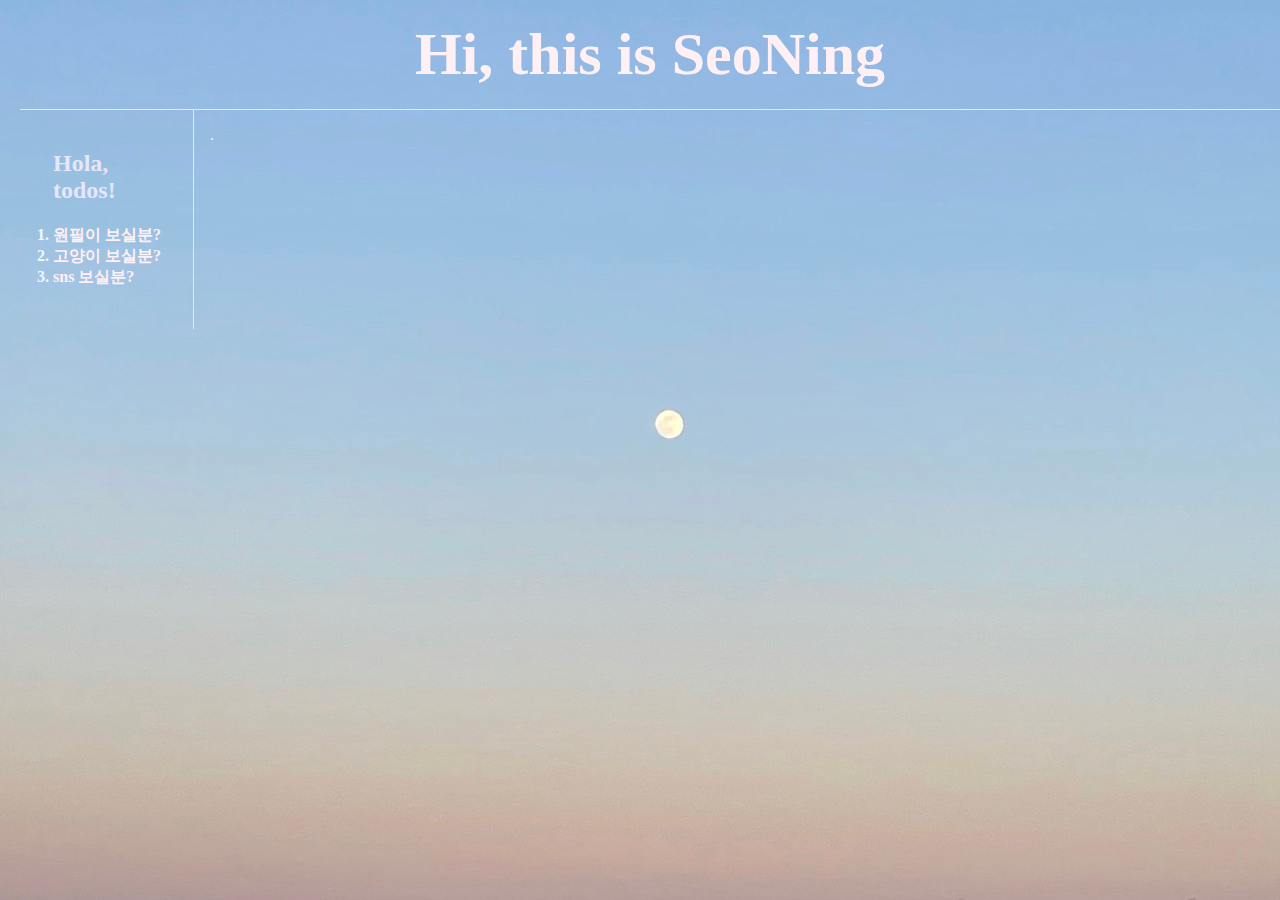
<file: index.html>
<!DOCTYPE html>
<html>
  <head>
    <title>Hi this is Seoning</title>
    <meta charset="utf-8">
    <link rel="stylesheet" href="style.css">
</head>
<body>
    <h1><a href="index.html">Hi, this is SeoNing</a></h1>
  <div id="grid">
    <ol><h2><a style="color:lavender;"> Hola, todos!</a></h2>
      <h4><li><a href="1.html">원필이 보실분?</a></li>
      <li><a href="2.html">고양이 보실분?</a></li>
      <li><a href="3.html">sns 보실분?</a></li>
    </ol></h4>
    <div id="article">
    <p>
      .
    </p>
    </div>
  </div>
  </body>
</html>
</file>
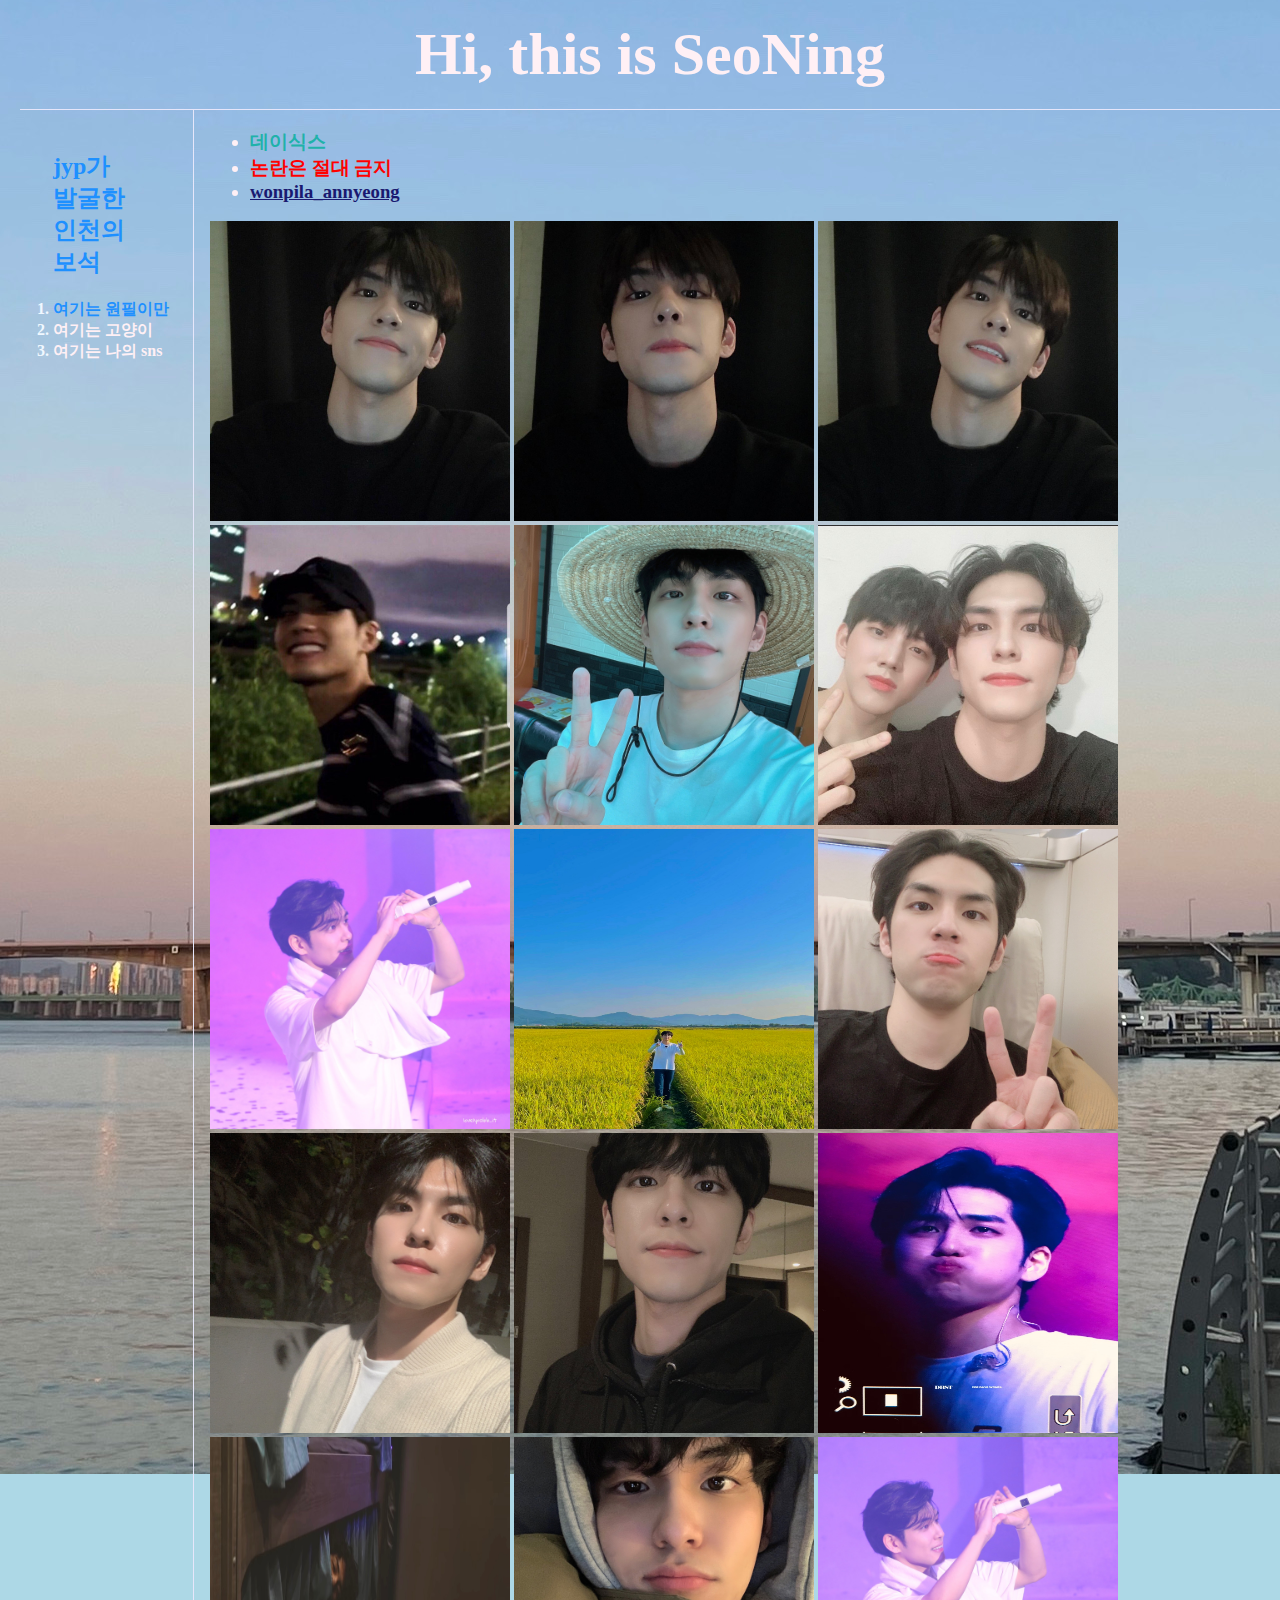
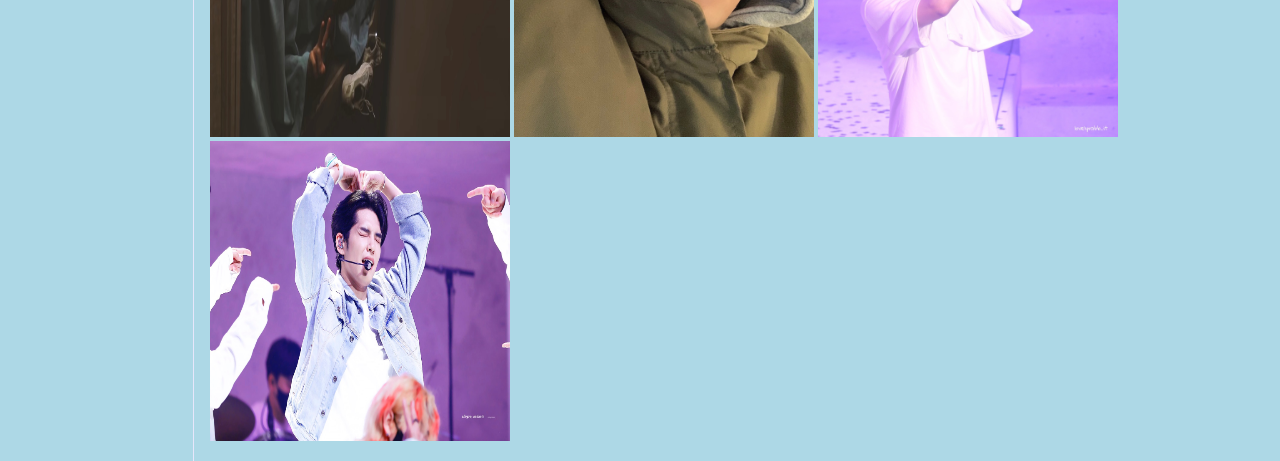
<file: 1.html>
<!doctype html>
<html>
  <head>
    <meta charset="utf-8">
    <title>wonpil-hi</title>
    <link rel="stylesheet" href="style.css">
</head>
<body>
  <h1><a href="index.html">Hi, this is SeoNing</a></h1>
  <div id="grid">
    <ol>
      <h2><a style="color:dodgerblue;">jyp가<br>발굴한<br>인천의<br>보석</h2></a>
          <h4><li><a href="1.html" style="color:DodgerBlue;">여기는 원필이만</a></li>
          <li><a href="2.html">여기는 고양이</a></li>
          <li><a href="3.html">여기는 나의 sns</a></li></h4>
    </ol>
    <div id="article">
      <h3><ul>
        <li><a style="color:LightSeaGreen;">데이식스</a> </li>
        <li><a style="color:red;">논란은 절대 금지</a></li>
        <li><a href="https://www.instagram.com/kimwon.pil/" target="_blank" 
              style="color:midnightblue;text-decoration:underline;">wonpila_annyeong</a></li>
      </ul></h3>
      <p>
        <img src="wonpil.jpg" width="300" height="300">
        <img src="won.jpg" width="300" height="300">
        <img src="pil.jpg" width="300" height="300">
        <img src="원필아.jpg" width="300" height="300">
        <img src="농사필.jpg" width="300" height="300">
        <img src="도운필.jpg" width="300" height="300">
        <img src="관객에하트눈크게필.jpg" width="300" height="300">
        <img src="가을방학논필.jpg" width="300" height="300">
        <img src="머리눌린필.jpg" width="300" height="300">
        <img src="베이직니트필.jpg" width="300" height="300">
        <img src="블랙후드필.jpg" width="300" height="300">
        <img src="뿌우필.jpg" width="300" height="300">
        <img src="야간열차필.jpg" width="300" height="300">
        <img src="야상필.jpg" width="300" height="300">
        <img src="콘서트관객에하트필.jpg" width="300" height="300">
        <img src="콘서트댄필.jpg" width="300" height="300">
      </p>
    </div>
  </div>
</body>
</html>
</file>
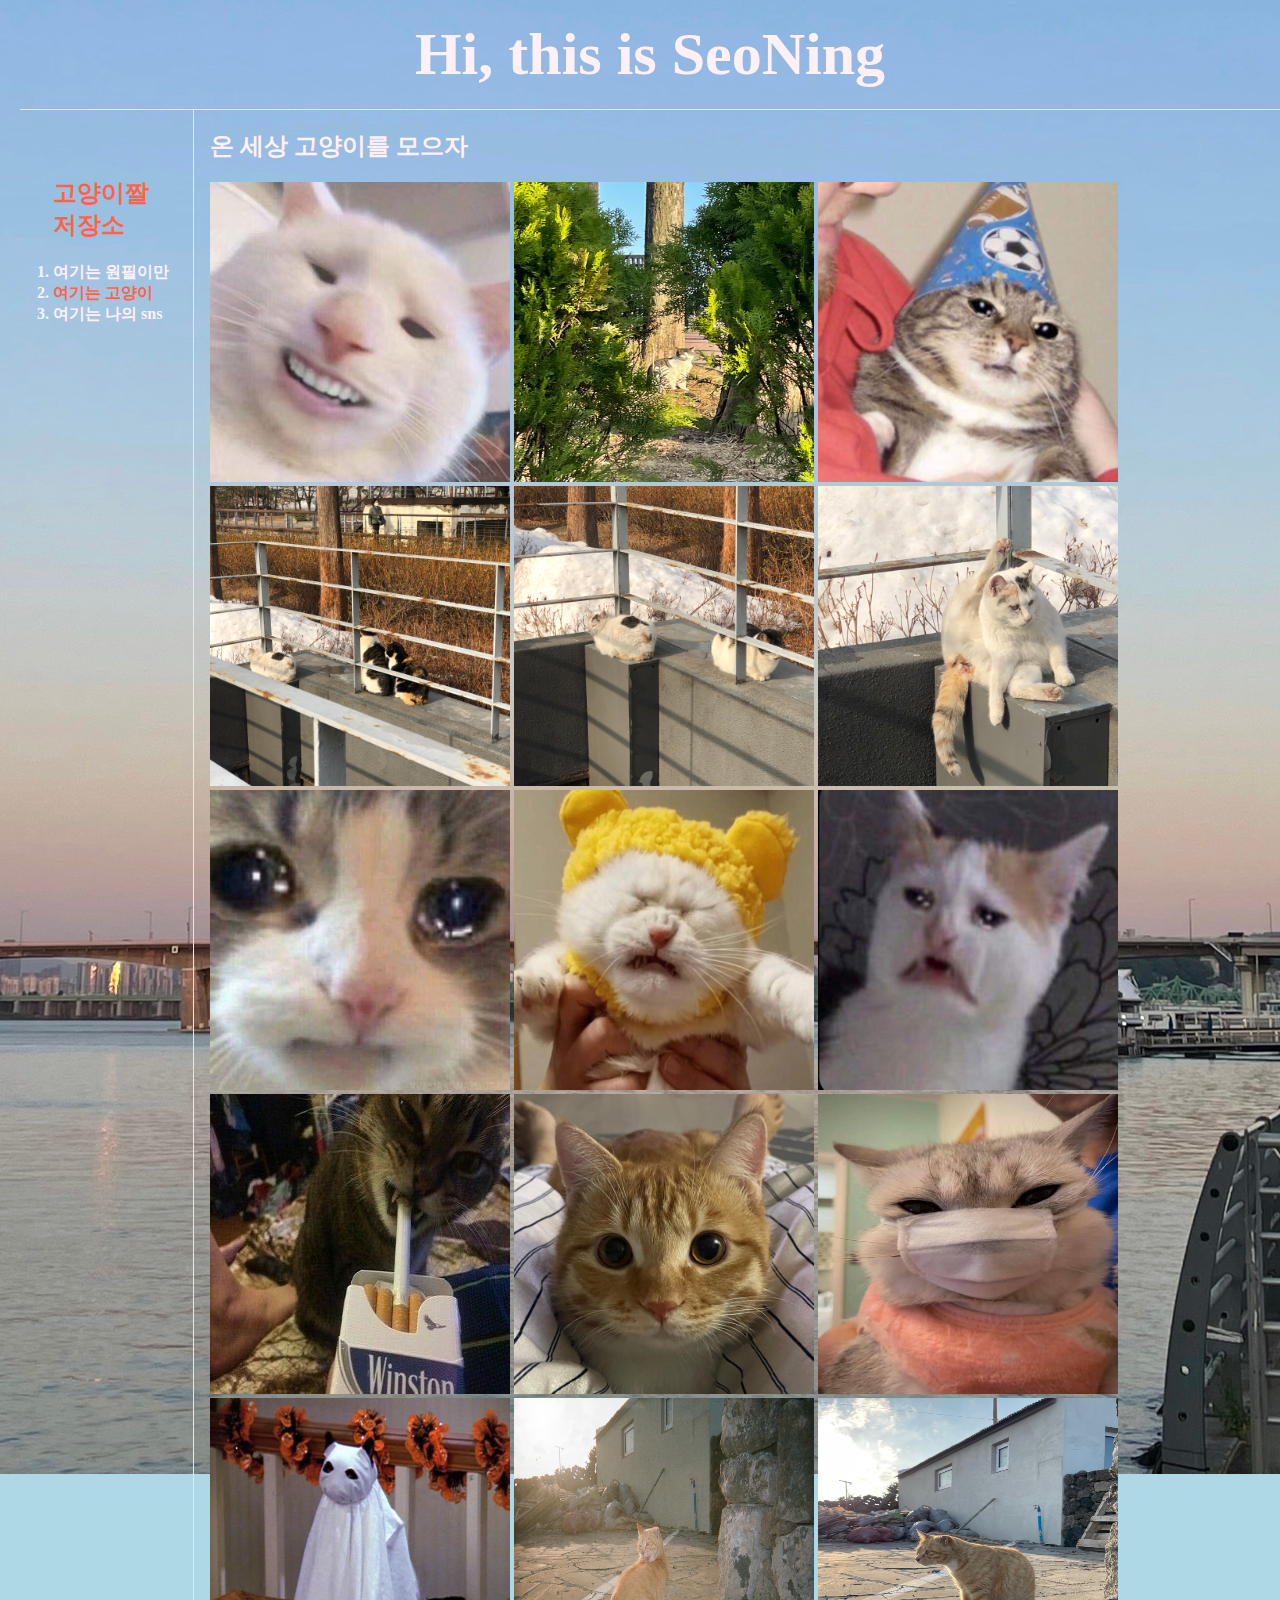
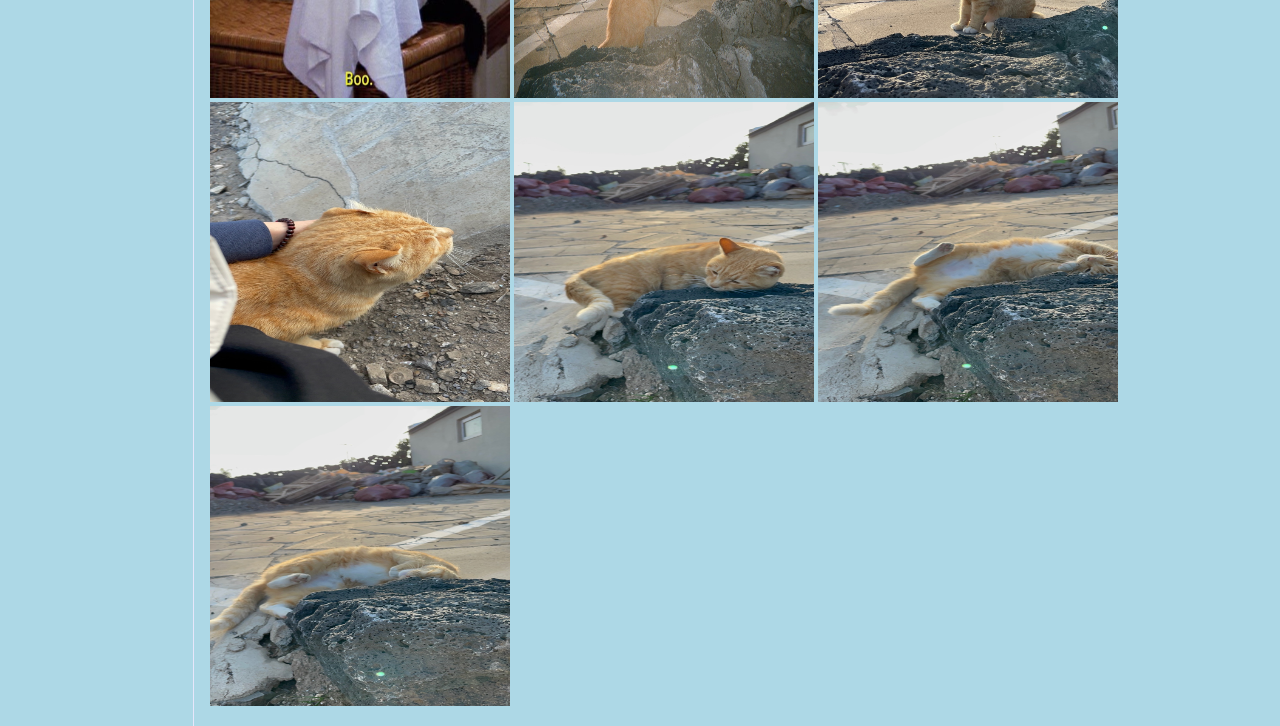
<file: 2.html>
<!doctype html>
<html>
  <head>
    <title>wonpil-hi</title>
    <meta charset="utf-8">
      <link rel="stylesheet" href="style.css">
    </head>
    <body>
      <h1><a href="index.html">Hi, this is SeoNing</a></h1>
    <div id="grid">
        <ol>

            <h2><a style="color:tomato;"><br>고양이짤<br>저장소</h2></a>
          <h4><li><a href="1.html">여기는 원필이만</a></li>
              <li><a href="2.html" style="color:Tomato;">여기는 고양이</a></li>
              <li><a href="3.html">여기는 나의 sns</a></li></h4>
        </ol>
        <div id="article">
            <h2>온 세상 고양이를 모으자</h2>
          <p><img src="고양이.jpg" width="300" height="300">
          <img src="나무사이.jpg" width="300" height="300">
          <img src="생일고양이.jpg" width="300" height="300">
          <img src="선유도고.jpg" width="300" height="300">
          <img src="선유도양.jpg" width="300" height="300">
          <img src="선유도이.jpg" width="300" height="300">
          <img src="아련고.JPG" width="300" height="300">
          <img src="앙탈고.jpg" width="300" height="300">
          <img src="울상고.JPG" width="300" height="300">
          <img src="담배굉.jpg" width="300" height="300">
          <img src="동글이굉.jpg" width="300" height="300">
          <img src="마스크굉.jpg" width="300" height="300">
          <img src="할로윈굉.jpg" width="300" height="300">
          <img src="제주도그루밍굉.jpg" width="300" height="300">
          <img src="제주도필름굉.jpg" width="300" height="300">
          <img src="제주도필름내손에굉.jpg" width="300" height="300">
          <img src="제주도필름돌베개굉.jpg" width="300" height="300">
          <img src="제주도필름벌러덩굉.jpg" width="300" height="300">
          <img src="제주도필름벌러덩굉2.jpg" width="300" height="300">
        </p>
        </div>
      </div>
    </body>
</html>
</file>
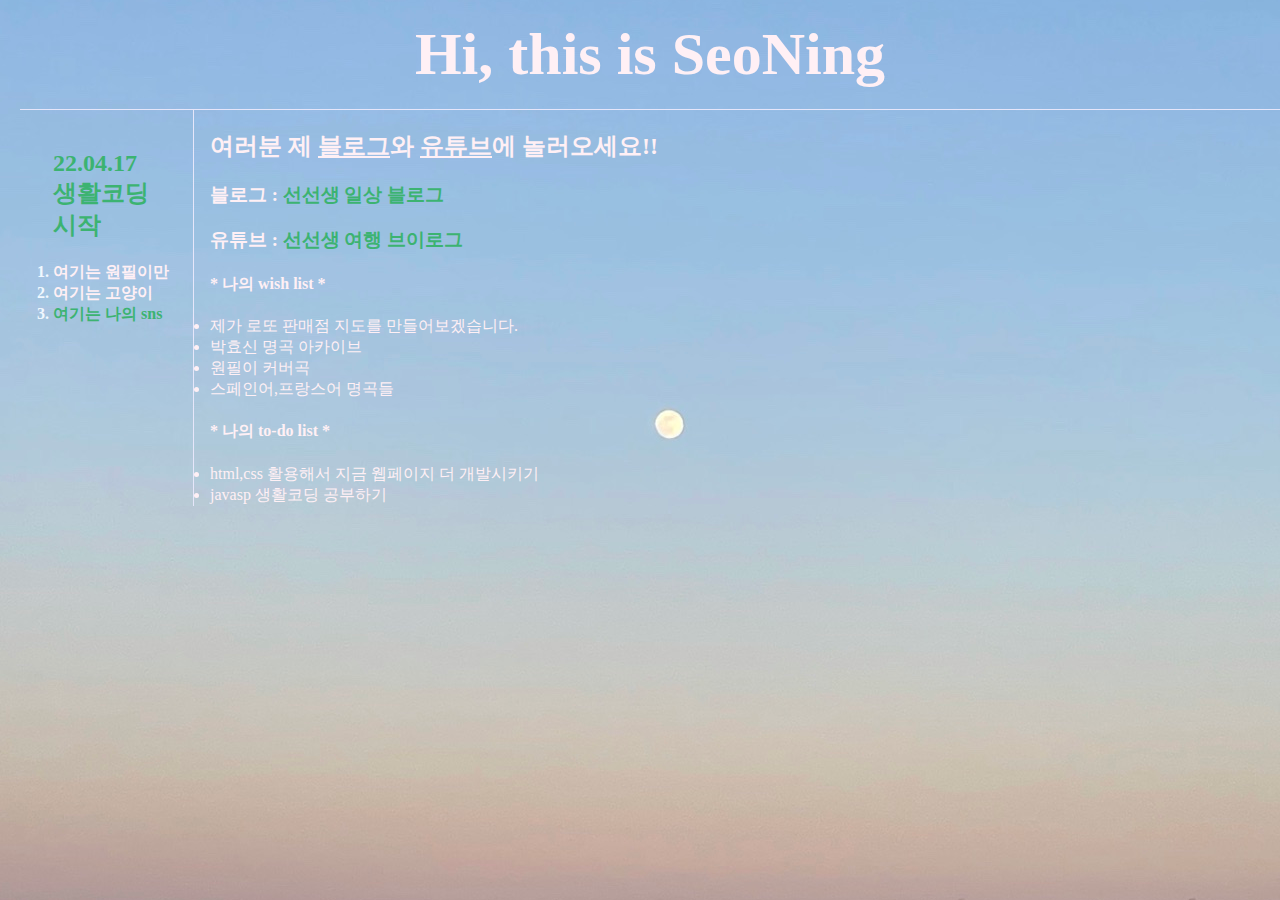
<file: 3.html>
<!doctype html>
<html>
  <head>
    <meta charset="utf-8">
    <title>wonpil-hi</title>
    <link rel="stylesheet" href="style.css">
  </head>
  <body>
    <h1><a href="index.html">Hi, this is SeoNing</a></h1>
    <div id="grid">
    <ol>
        <h2><a style="color:MediumSeaGreen;">22.04.17 <br>
          생활코딩<br>
          시작</h2></a>
        <h4><li><a href="1.html">여기는 원필이만</a></li>
          <li><a href="2.html">여기는 고양이</a></li>
          <li><a href="3.html" style="color:MediumSeaGreen;">여기는 나의 sns</a></li></h4>
    </ol>
    <div id="article">
      <h2>여러분 제 <u><strong>블로그</strong></u>와 <u><strong>유튜브</strong></u>에 놀러오세요!!</h3>
      <h3>블로그 : <a href="https://blog.naver.com/tjsrkdud11" target="_blank" style="color:mediumseagreen;">선선생 일상 블로그</a></h3>
      <h3>유튜브 : <a href="https://www.youtube.com/channel/UCxcaqJpAmd8m22GI6DwgY1g/featured" target="_blank" style="color:mediumseagreen;">선선생 여행 브이로그</a></h2>
      <h4>* 나의 wish list * </h4>
        <li>제가 로또 판매점 지도를 만들어보겠습니다.</li>
        <li>박효신 명곡 아카이브</li>
        <li>원필이 커버곡</li>
        <li>스페인어,프랑스어 명곡들</li>
      <h4>* 나의 to-do list *</h4>
        <li>html,css 활용해서 지금 웹페이지 더 개발시키기</li>
        <li>javasp 생활코딩 공부하기</li>
  </div>
  </div>
</body>
</html>
</file>
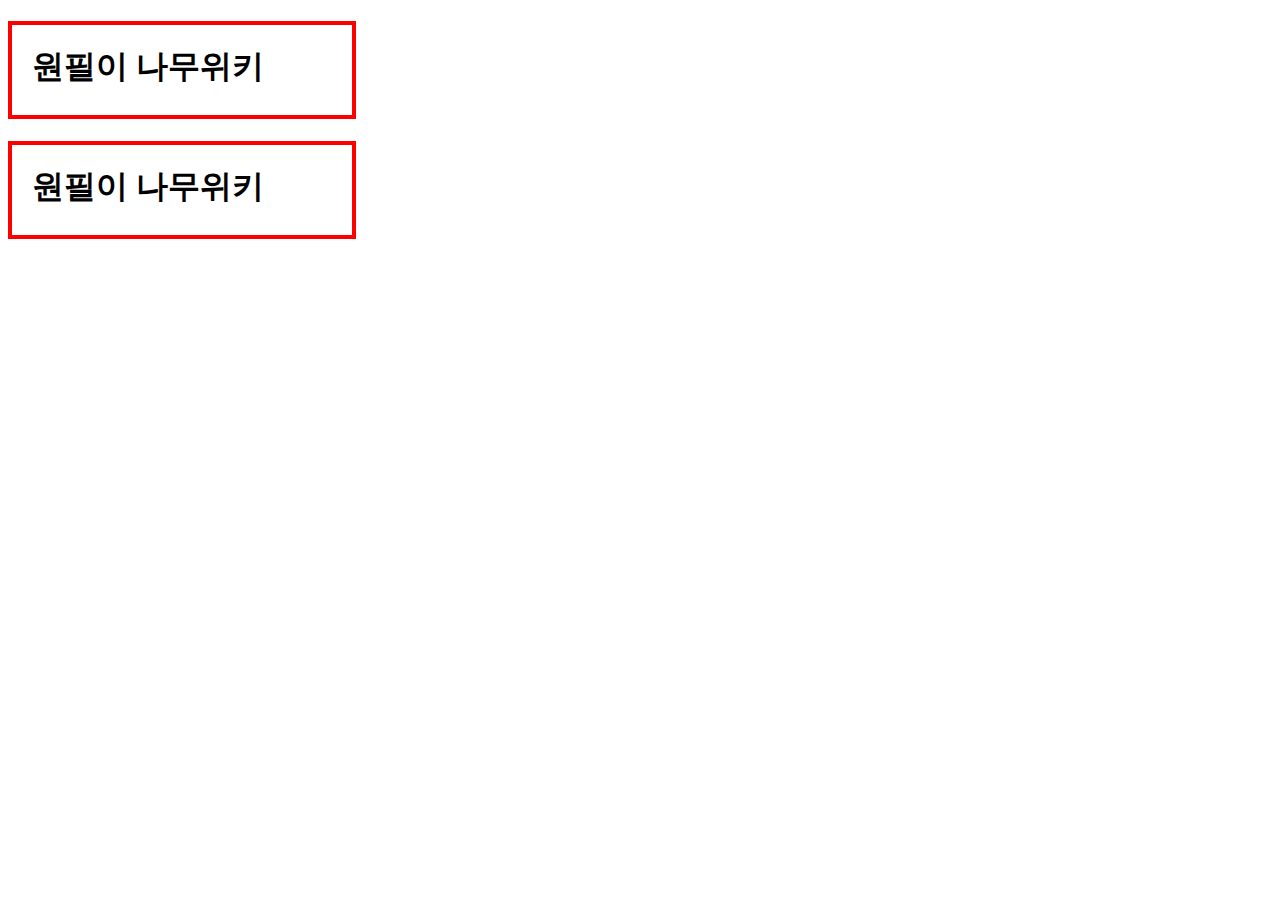
<file: box.html>
<!DOCTYPE html>
<!DOCTYPE html>
<html>
  <head>
    <meta charset="utf-8">
    <title>어이 거기 피리미리를 알고싶나</title>
    <style>
      h1{
        border:4px solid red;
        padding:20px;
        margin:30ox;
        width:300px;
        height:50px;
      }
    </style>
  </head>
  <body>
    <h1>원필이 나무위키</h1>
    <h1>원필이 나무위키</h1>
  </body>
</html>
</file>
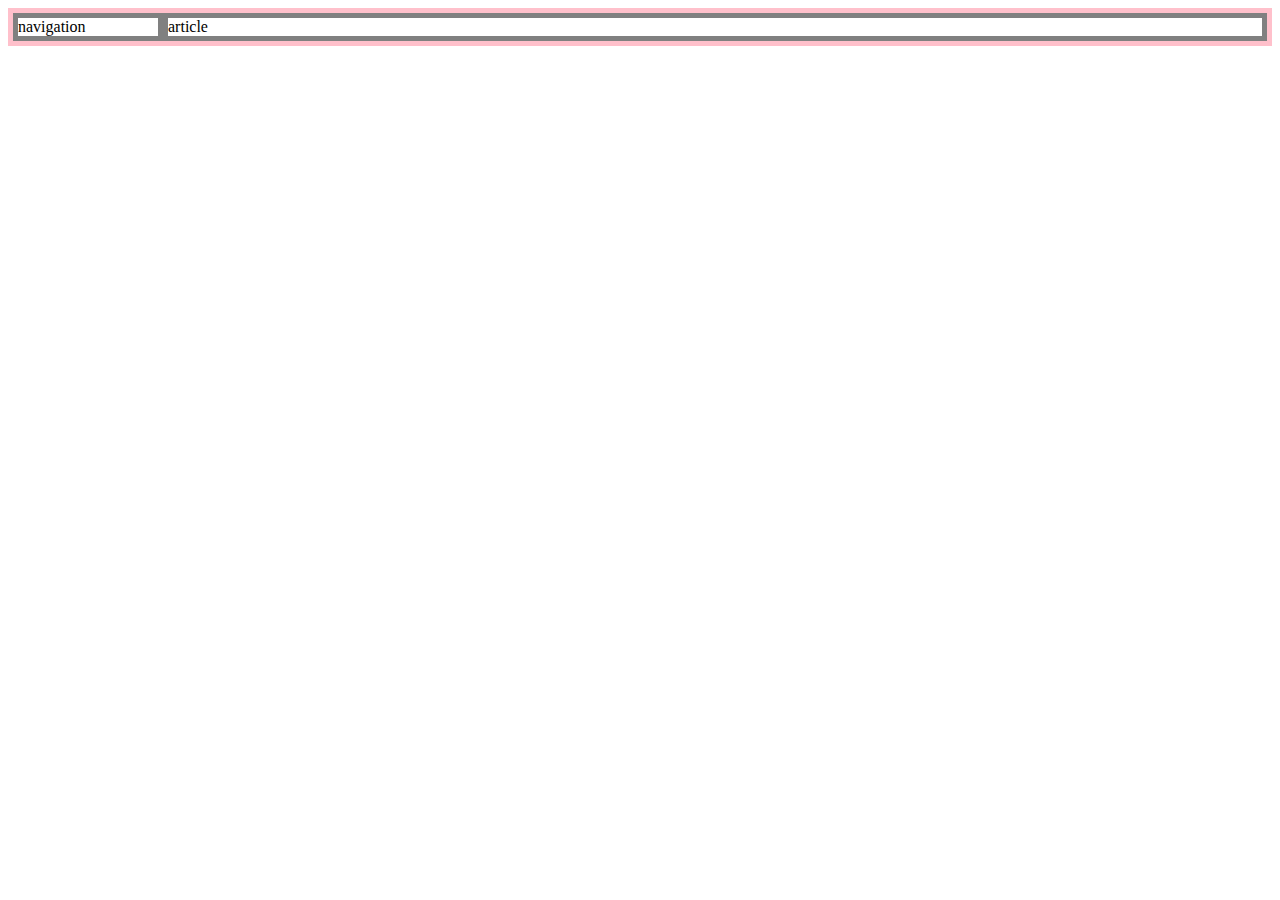
<file: greed.html>
<!DOCTYPE html>
<html>
  <head>
    <meta charset="utf-8">
    <title></title>
    <style>
      #grid{
        border:5px solid pink;
        display:grid;
        grid-template-columns: 150px 1fr;
      }
      div{
        border:5px solid gray;
      }
    </style>
  </head>
  <body>
    <div id="grid">
      <div>navigation</div>
      <div>article</div>
    </div>

  </body>
</html>
</file>
<file: style.css>
body{
    background: lightblue url("한강달.jpg") no-repeat fixed center; 
    margin:0px;
    padding-left: 20px;
  }
  a {
    color: lavenderblush;
    text-decoration: none;
  }
  h1 {
    font-size: 60px;
    text-align: center;
    border-bottom:1px solid lavender;
    margin:0px;
    padding:20px;
  }
  ol{
    color:aliceblue;
    border-right:1px solid lavender;
    width:120px;
    margin:0px;
    padding:20px;
    padding-left: 33px;
  }
  #grid{
    display:grid;
    grid-template-columns:150px 1fr;
  }
  #article{
    color:lavenderblush;
    padding-left: 40px;
  }
  @media(max-width:550px){
    #grid{
      display:block;
    }
    ol{
      border-right:none;
    }
    h1 {
      border-bottom:none;
      }
  }
</file>
